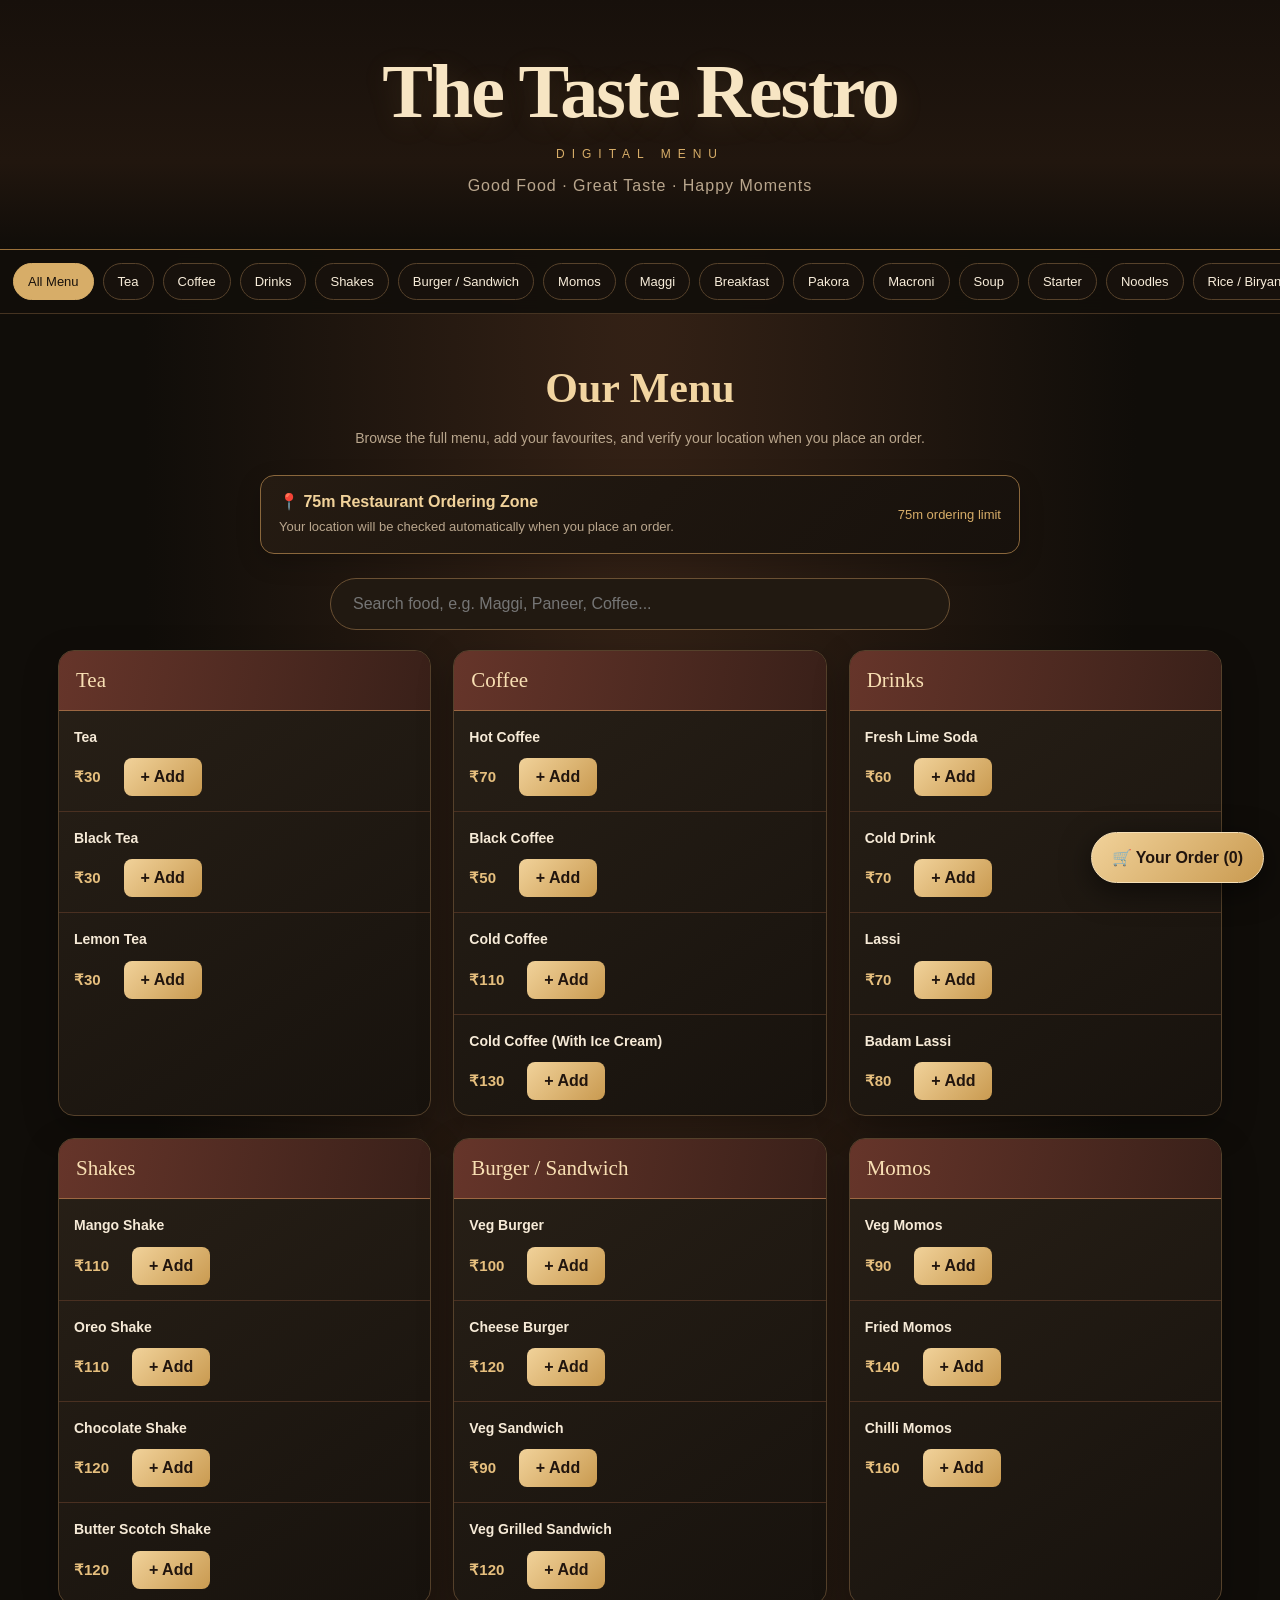
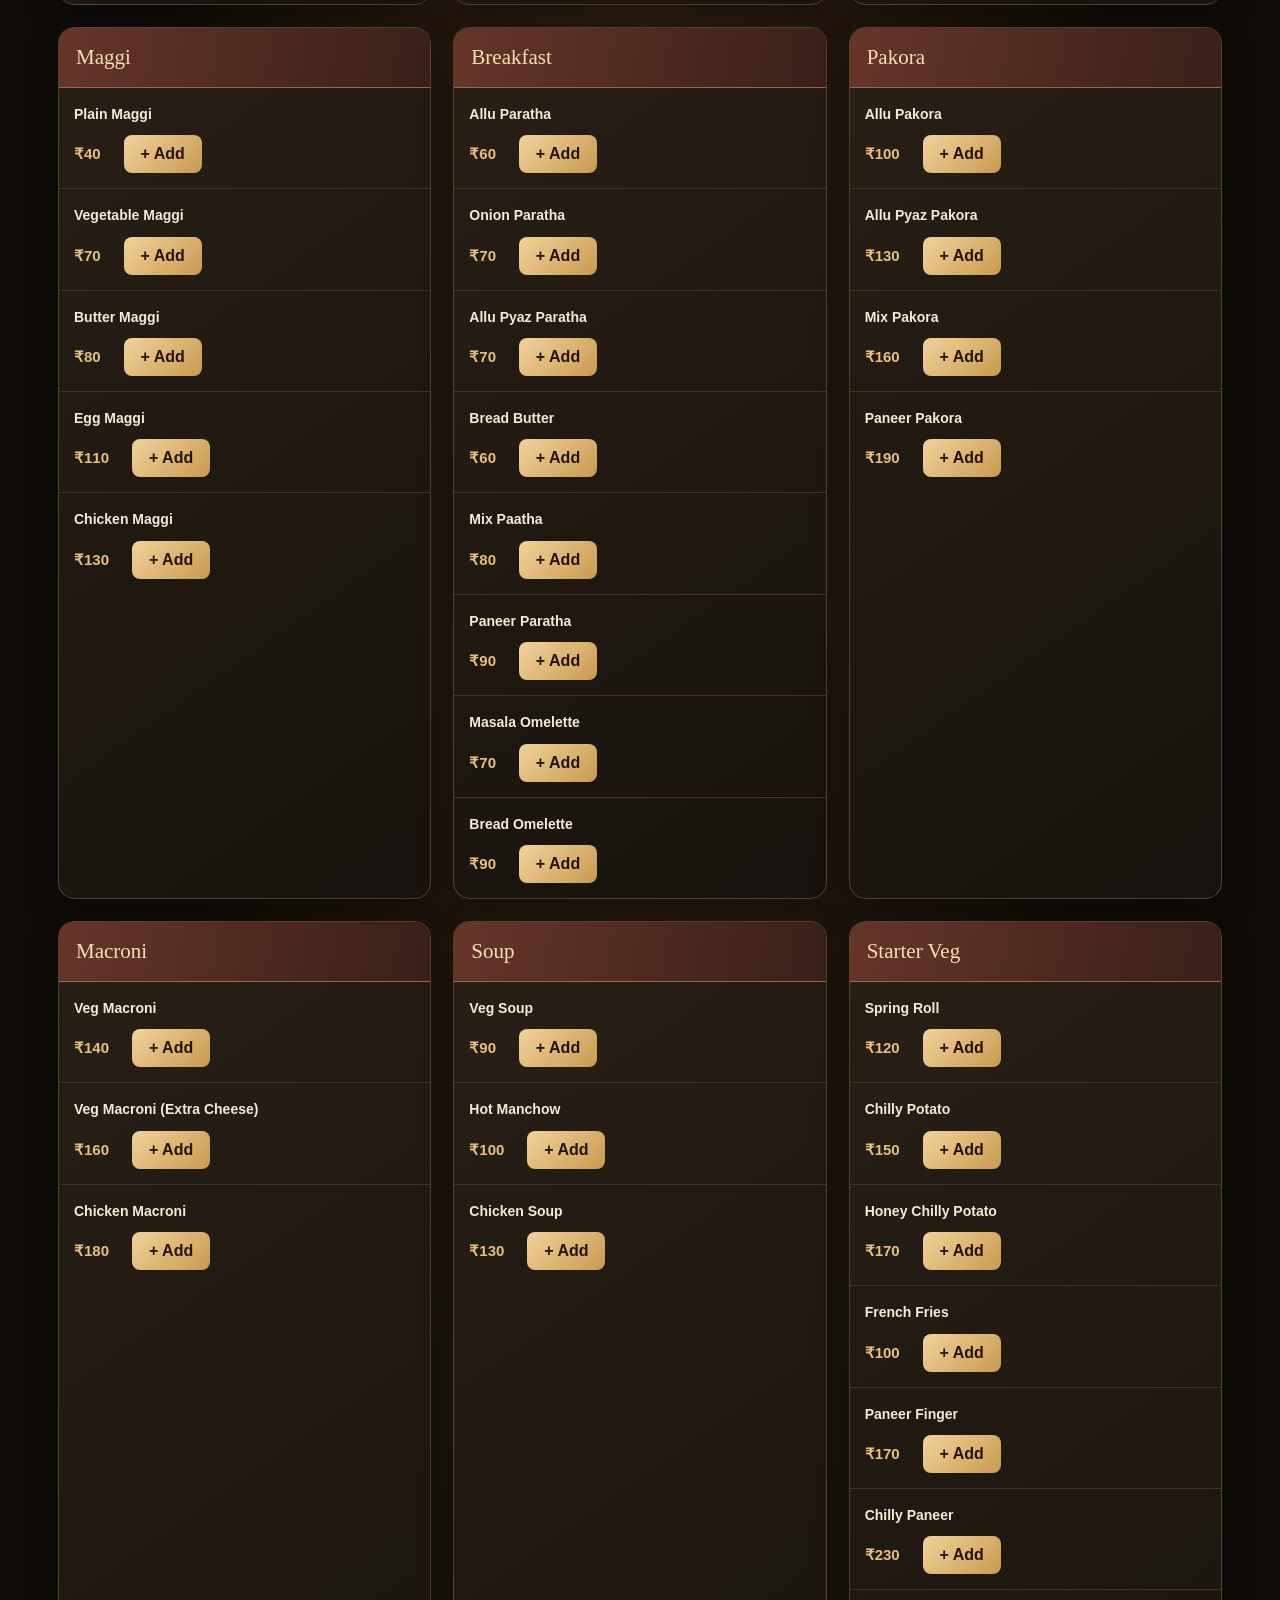
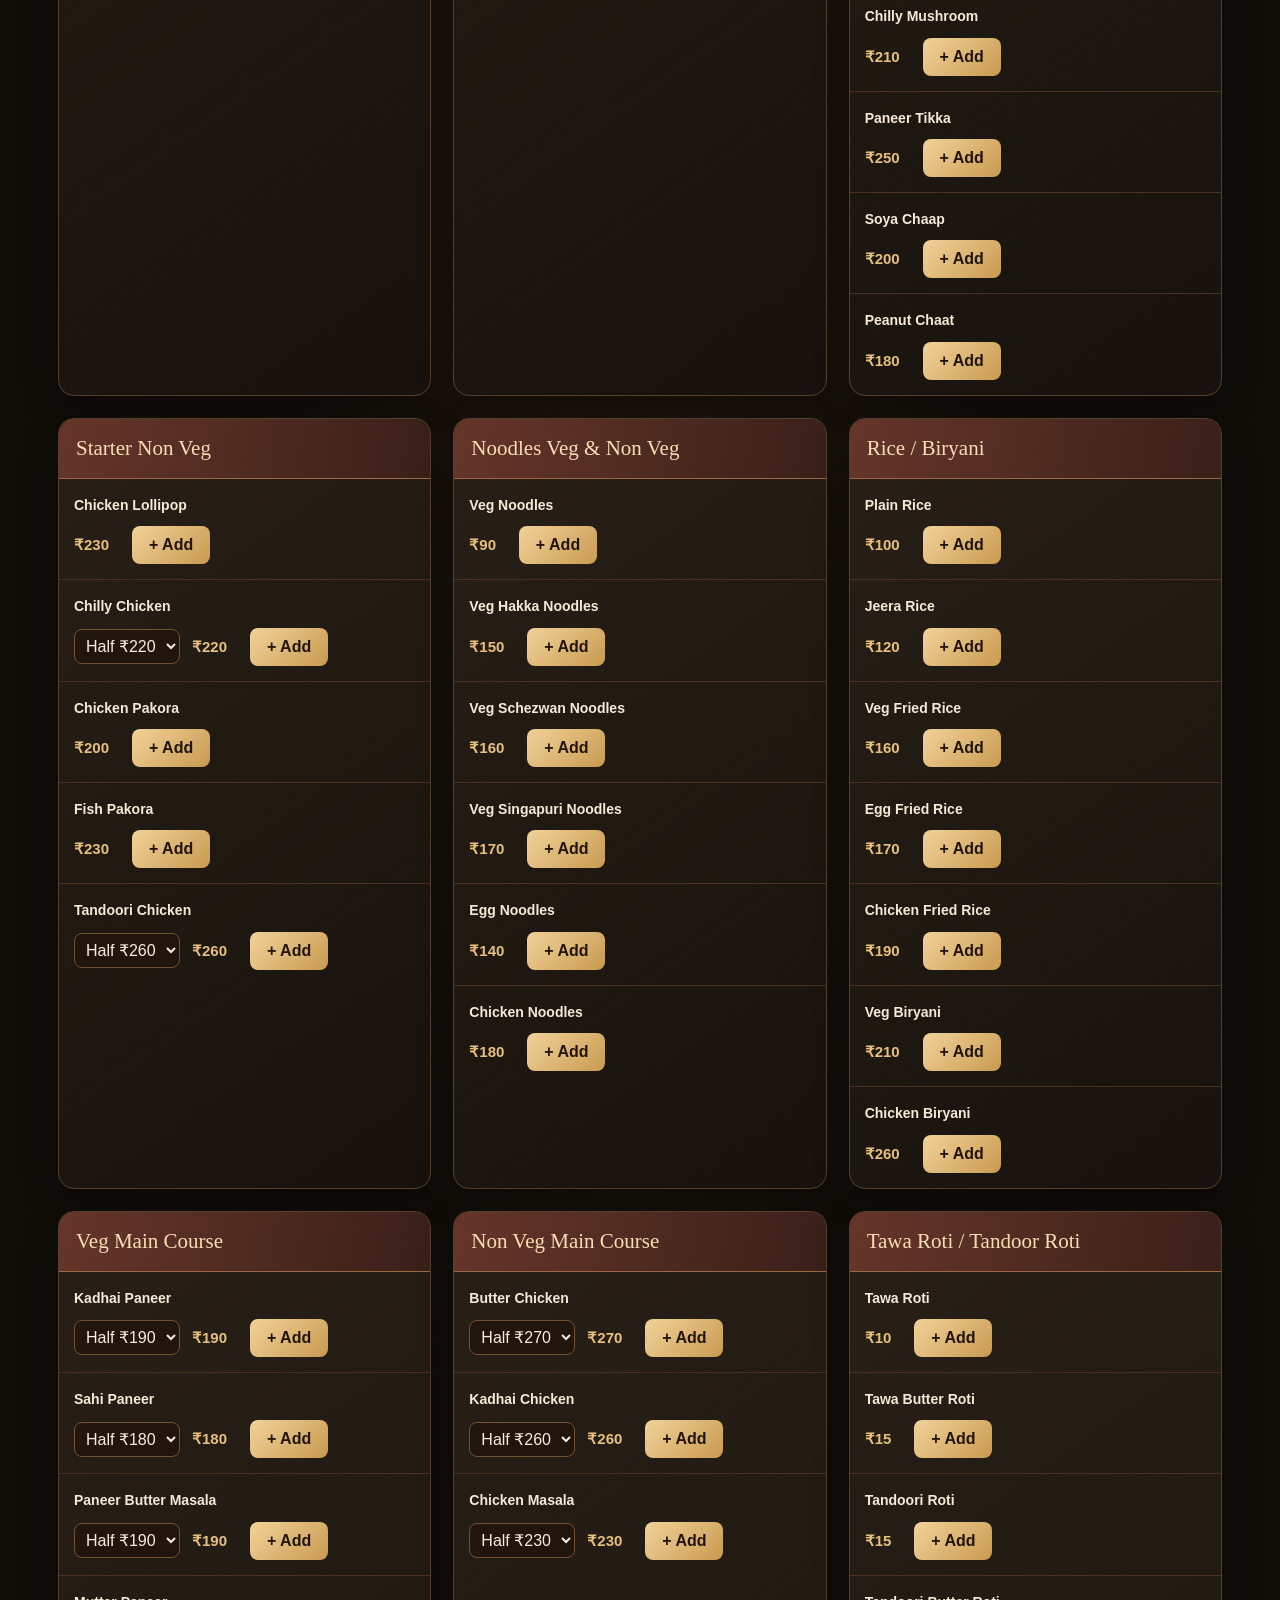
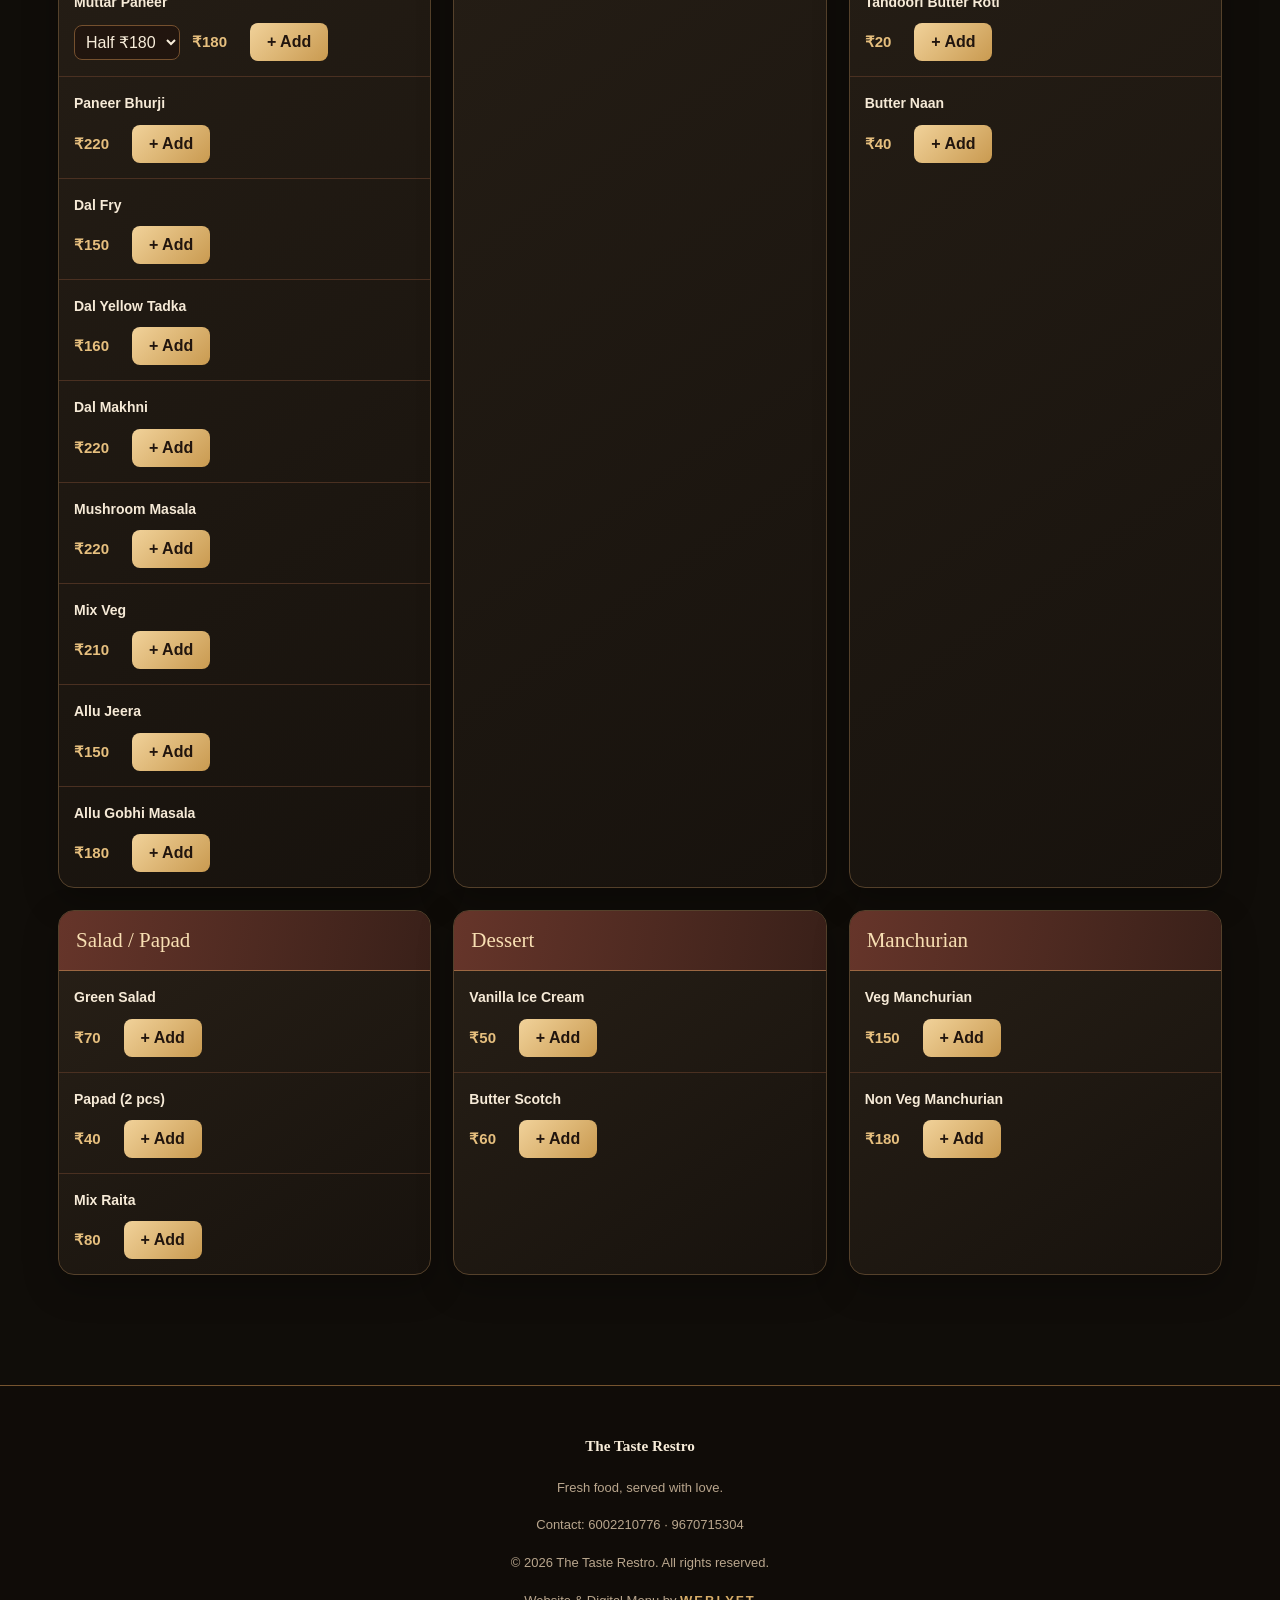
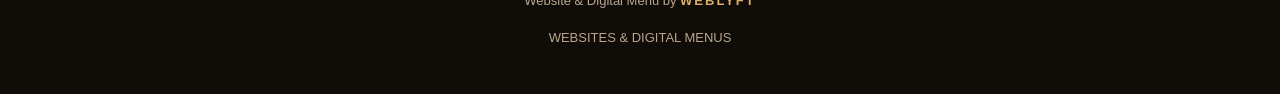
<file: index.html>
<!DOCTYPE html>
<html lang="en">
<head>
<meta charset="UTF-8">
<meta name="viewport" content="width=device-width, initial-scale=1">
<meta name="theme-color" content="#100d09">
<title>The Taste Restro | Digital Menu</title>
<style>
:root{--bg:#100d09;--card:#1c1711;--gold:#d7ad68;--cream:#f8edda;--muted:#b9a68d;--red:#7e3b30;--line:#55412b}
*{box-sizing:border-box}
html{scroll-behavior:smooth}
body{margin:0;background:radial-gradient(ellipse at top,#352216 0%,var(--bg) 55%);color:var(--cream);font-family:"Trebuchet MS",Arial,sans-serif}
button,input,textarea,select{font:inherit}button{cursor:pointer}
header{position:relative;overflow:hidden;text-align:center;padding:48px 18px 38px;background:linear-gradient(180deg,#17100b,#21160e 65%,#100d09);border-bottom:1px solid #9a713b}
.brand{font-family:Georgia,serif;font-size:clamp(40px,8vw,76px);font-weight:bold;letter-spacing:-2px;color:#f7e5c3;text-shadow:0 5px 30px #d7ad6820}
.subtitle{margin-top:12px;color:var(--gold);letter-spacing:7px;font-size:12px}
header p{color:var(--muted);letter-spacing:1px}
.hero-note{display:none;max-width:700px;margin:18px auto 0;padding:10px 14px;border:1px solid #d7ad6877;border-radius:30px;color:#ffe6b2;background:#d7ad6812}
body.diwali .hero-note{display:block}
nav{display:flex;gap:9px;overflow-x:auto;padding:13px;background:#120e0aee;backdrop-filter:blur(16px);position:sticky;top:0;z-index:5;border-bottom:1px solid #453321;scrollbar-width:thin}
nav button{flex-shrink:0;text-decoration:none;color:var(--cream);padding:10px 14px;border:1px solid #57422b;border-radius:30px;font-size:13px;background:#17110c;white-space:nowrap}
nav button:hover,nav button.active{background:var(--gold);color:#17100b;border-color:var(--gold)}
.container{max-width:1200px;margin:auto;padding:28px 18px 110px}
.section-title{text-align:center;color:#f2d5a1;font-family:Georgia,serif;font-size:clamp(29px,5vw,42px);margin:22px 0 6px}
.intro{text-align:center;color:var(--muted);font-size:14px;line-height:1.8;margin-bottom:24px}
.search{display:block;width:100%;max-width:620px;margin:20px auto;padding:16px 22px;border:1px solid #6a5033;border-radius:30px;background:#211911;color:white;outline:none;transition:none}
.search:focus{border-color:var(--gold);box-shadow:0 0 22px #d7ad681a}
.menu-grid{display:grid;grid-template-columns:repeat(auto-fit,minmax(min(100%,290px),1fr));gap:22px}
.menu-card{background:linear-gradient(145deg,#282017,#17120d);border:1px solid var(--line);border-radius:16px;overflow:hidden;box-shadow:0 12px 35px #0004;transition:none;animation:none}
.menu-card:hover{transform:translateY(-4px);border-color:#b68b50}
.menu-heading{background:linear-gradient(100deg,#66352a,#392019);color:#f8dfb3;padding:17px;font-family:Georgia,serif;font-size:21px;border-bottom:1px solid #9c6742}
.menu-item{padding:15px;display:flex;align-items:center;justify-content:space-between;gap:10px;border-bottom:1px solid #4a3021;transition:none}
.menu-item:last-child{border-bottom:0}.menu-item:hover{background:#ffffff06}
.item-name{font-size:14px;font-weight:600;line-height:1.6;color:#f6ead7}
.item-price{color:#e6bf7e;font-weight:bold;font-size:15px;white-space:nowrap}
.item-controls{display:flex;align-items:center;gap:12px;margin-top:10px;flex-wrap:wrap}
.item-controls .add-btn{margin-left:8px;min-width:78px;padding:10px 15px}
.item-price{margin-right:3px}
.menu-item{align-items:flex-start}
.menu-item>div{width:100%}
.item-controls select{background:#21150e;color:var(--cream);border:1px solid #75502e;border-radius:8px;padding:7px}
.add-btn{border:0;border-radius:8px;padding:9px 14px;background:linear-gradient(135deg,#f1d29a,#c99a50);color:#21150e;font-weight:bold;transition:none}
.add-btn:hover{transform:scale(1.04);filter:brightness(1.1)}
.empty{color:var(--muted);text-align:center;padding:25px}
.cart-fab{position:fixed;right:16px;bottom:17px;z-index:8;background:linear-gradient(135deg,#f1d29a,#c99a50);color:#21150e;border:1px solid #f5dfb6;border-radius:30px;padding:15px 20px;font-weight:bold;box-shadow:0 8px 30px #0008;transition:none}
.cart-fab:hover{transform:translateY(-3px)}
.cart-panel{display:none;position:fixed;inset:0;z-index:10;background:#000b;align-items:flex-end;justify-content:center}
.cart-panel.open{display:flex}
.cart{background:linear-gradient(145deg,#261b12,#120e0a);border:1px solid var(--gold);border-radius:18px 18px 0 0;width:100%;max-width:650px;max-height:90vh;overflow:auto;padding:22px;box-shadow:0 -10px 50px #0008}
.cart-top{display:flex;justify-content:space-between;align-items:center}.close-btn{background:none;color:white;border:0;font-size:27px}
.cart-row{display:flex;justify-content:space-between;gap:12px;padding:12px 0;border-bottom:1px solid #493020}
.qty{display:flex;gap:9px;align-items:center}.qty button{border:1px solid #977042;background:#362318;color:white;border-radius:5px;padding:4px 9px}
.field{margin-top:15px}.field label{display:block;color:var(--gold);font-size:13px;margin-bottom:7px}
.field input,.field textarea{width:100%;padding:12px;border-radius:7px;border:1px solid #77512e;background:#302016;color:white}
.field textarea{resize:vertical}.total{font-size:23px;color:var(--gold);font-weight:bold;margin:20px 0}
.checkout{width:100%;padding:15px;border:0;border-radius:10px;background:linear-gradient(135deg,#f1d29a,#c99a50);color:#21150e;font-weight:bold}
.checkout:hover{filter:brightness(1.1)}.clear-btn{background:none;color:#e6b7a4;border:0;padding:12px}
footer{border-top:1px solid #76542f;text-align:center;padding:30px 15px;color:var(--muted);font-size:13px;background:#100c08;line-height:1.9}
footer strong{color:var(--gold);letter-spacing:2px}
.geo-box{max-width:760px;margin:18px auto 24px;padding:16px 18px;display:flex;align-items:center;justify-content:space-between;gap:16px;background:linear-gradient(135deg,#251b12,#17110c);border:1px solid #8a673c;border-radius:14px;box-shadow:0 8px 24px #0003}
.geo-box strong{color:#f1d29a}.geo-box p{margin:6px 0 0;color:var(--muted);font-size:13px;line-height:1.5}
.geo-box.verified{border-color:#659a70}.geo-box.blocked{border-color:#a85a4d}.geo-box.verified strong{color:#a8d5a8}
to{opacity:1;transform:translateY(0)}}
}
@media(max-width:600px){
  .geo-box{align-items:flex-start;flex-direction:column;margin:10px auto 14px;padding:12px}
  .geo-box .add-btn{width:100%}
  header{padding:22px 12px 17px}
  .brand{font-size:clamp(34px,9vw,52px);letter-spacing:-1px}
  .subtitle{margin-top:8px;letter-spacing:4px}
  header p{margin:9px 0;font-size:13px}
  .hero-note{margin-top:10px;padding:8px;font-size:13px}
  nav{padding:9px;gap:7px}
  nav a{padding:8px 11px;font-size:12px}
  .container{padding:10px 12px 100px}
  .section-title{margin:12px 0 4px;font-size:30px}
  .intro{margin:0 0 12px;font-size:13px}
  .search{margin:12px auto;padding:13px 16px}
  .menu-grid{gap:13px;min-height:120px}.menu-card{align-self:start}
  .menu-card{border-radius:13px}
}
</style>
</head>
<body>
<header>
  <div class="brand">The Taste Restro</div>
  <div class="subtitle">DIGITAL MENU</div>
  <p>Good Food · Great Taste · Happy Moments</p>
</header>

<nav id="categoryNav" aria-label="Menu categories">
  <button type="button" class="active" data-filter="all">All Menu</button>
  <button type="button" data-filter="Tea">Tea</button><button type="button" data-filter="Coffee">Coffee</button>
  <button type="button" data-filter="Drinks">Drinks</button><button type="button" data-filter="Shakes">Shakes</button>
  <button type="button" data-filter="Snacks">Burger / Sandwich</button><button type="button" data-filter="Momos">Momos</button>
  <button type="button" data-filter="Maggi">Maggi</button><button type="button" data-filter="Breakfast">Breakfast</button>
  <button type="button" data-filter="Pakora">Pakora</button><button type="button" data-filter="Macroni">Macroni</button>
  <button type="button" data-filter="Soup">Soup</button><button type="button" data-filter="Starter">Starter</button>
  <button type="button" data-filter="Noodles">Noodles</button><button type="button" data-filter="Rice">Rice / Biryani</button>
  <button type="button" data-filter="MainCourse">Veg Main Course</button><button type="button" data-filter="NonVeg">Non Veg Main Course</button>
  <button type="button" data-filter="Bread">Roti / Naan</button><button type="button" data-filter="Salad">Salad / Papad</button>
  <button type="button" data-filter="Dessert">Dessert</button><button type="button" data-filter="Manchurian">Manchurian</button>
</nav>

<main class="container" id="menu">
  <h2 class="section-title">Our Menu</h2>
  <p class="intro">Browse the full menu, add your favourites, and verify your location when you place an order.</p>
  <section class="geo-box" aria-live="polite">
    <div><strong>📍 75m Restaurant Ordering Zone</strong>
    <p id="geoStatus">Your location will be checked automatically when you place an order.</p></div>
    <span style="color:var(--gold);font-size:13px">75m ordering limit</span>
  </section>
  <input class="search" id="search" type="search" placeholder="Search food, e.g. Maggi, Paneer, Coffee..." aria-label="Search menu">
  <div class="menu-grid" id="menuGrid"></div>
</main>

<button class="cart-fab" onclick="openCart()">🛒 Your Order (<span id="cartCount">0</span>)</button>
<div class="cart-panel" id="cartPanel" onclick="outsideClose(event)">
  <section class="cart">
    <div class="cart-top"><h2 style="color:var(--gold)">Your Order</h2><button class="close-btn" onclick="closeCart()" aria-label="Close cart">×</button></div>
    <div id="cartItems"></div><div class="total">Total: ₹<span id="total">0</span></div>
    <div class="field"><label for="table">Table Number</label><input id="table" placeholder="e.g. Table 5"></div>
    <div class="field"><label for="customer">Customer Name (optional)</label><input id="customer" placeholder="Enter your name"></div>
    <div class="field"><label for="notes">Special Instructions (optional)</label><textarea id="notes" rows="3" placeholder="Less spicy, no onion..."></textarea></div>
    <button class="checkout" onclick="placeOrder()">PLACE ORDER</button>
    <button class="clear-btn" onclick="clearCart()">Clear Order</button>
  </section>
</div>

<footer>
  <h3 style="font-family:Georgia,serif;color:var(--cream)">The Taste Restro</h3>
  <p>Fresh food, served with love.</p><p>Contact: 6002210776 · 9670715304</p>
  <p>© <span id="year"></span> The Taste Restro. All rights reserved.</p>
  <p>Website & Digital Menu by <strong>WEBLYFT</strong></p><p>WEBSITES & DIGITAL MENUS</p>
</footer>

<script>
const menu = [
{name:"Tea",id:"Tea",items:[["Tea",30],["Black Tea",30],["Lemon Tea",30]]},
{name:"Coffee",id:"Coffee",items:[["Hot Coffee",70],["Black Coffee",50],["Cold Coffee",110],["Cold Coffee (With Ice Cream)",130]]},
{name:"Drinks",id:"Drinks",items:[["Fresh Lime Soda",60],["Cold Drink",70],["Lassi",70],["Badam Lassi",80]]},
{name:"Shakes",id:"Shakes",items:[["Mango Shake",110],["Oreo Shake",110],["Chocolate Shake",120],["Butter Scotch Shake",120]]},
{name:"Burger / Sandwich",id:"Snacks",items:[["Veg Burger",100],["Cheese Burger",120],["Veg Sandwich",90],["Veg Grilled Sandwich",120]]},
{name:"Momos",id:"Momos",items:[["Veg Momos",90],["Fried Momos",140],["Chilli Momos",160]]},
{name:"Maggi",id:"Maggi",items:[["Plain Maggi",40],["Vegetable Maggi",70],["Butter Maggi",80],["Egg Maggi",110],["Chicken Maggi",130]]},
{name:"Breakfast",id:"Breakfast",items:[["Allu Paratha",60],["Onion Paratha",70],["Allu Pyaz Paratha",70],["Bread Butter",60],["Mix Paatha",80],["Paneer Paratha",90],["Masala Omelette",70],["Bread Omelette",90]]},
{name:"Pakora",id:"Pakora",items:[["Allu Pakora",100],["Allu Pyaz Pakora",130],["Mix Pakora",160],["Paneer Pakora",190]]},
{name:"Macroni",id:"Macroni",items:[["Veg Macroni",140],["Veg Macroni (Extra Cheese)",160],["Chicken Macroni",180]]},
{name:"Soup",id:"Soup",items:[["Veg Soup",90],["Hot Manchow",100],["Chicken Soup",130]]},
{name:"Starter Veg",id:"StarterVeg",items:[["Spring Roll",120],["Chilly Potato",150],["Honey Chilly Potato",170],["French Fries",100],["Paneer Finger",170],["Chilly Paneer",230],["Chilly Mushroom",210],["Paneer Tikka",250],["Soya Chaap",200],["Peanut Chaat",180]]},
{name:"Starter Non Veg",id:"StarterNonVeg",items:[["Chicken Lollipop",230],["Chilly Chicken",220,300],["Chicken Pakora",200],["Fish Pakora",230],["Tandoori Chicken",260,370]]},
{name:"Noodles Veg & Non Veg",id:"Noodles",items:[["Veg Noodles",90],["Veg Hakka Noodles",150],["Veg Schezwan Noodles",160],["Veg Singapuri Noodles",170],["Egg Noodles",140],["Chicken Noodles",180]]},
{name:"Rice / Biryani",id:"Rice",items:[["Plain Rice",100],["Jeera Rice",120],["Veg Fried Rice",160],["Egg Fried Rice",170],["Chicken Fried Rice",190],["Veg Biryani",210],["Chicken Biryani",260]]},
{name:"Veg Main Course",id:"MainCourse",items:[["Kadhai Paneer",190,270],["Sahi Paneer",180,260],["Paneer Butter Masala",190,270],["Muttar Paneer",180,260],["Paneer Bhurji",220],["Dal Fry",150],["Dal Yellow Tadka",160],["Dal Makhni",220],["Mushroom Masala",220],["Mix Veg",210],["Allu Jeera",150],["Allu Gobhi Masala",180]]},
{name:"Non Veg Main Course",id:"NonVeg",items:[["Butter Chicken",270,370],["Kadhai Chicken",260,360],["Chicken Masala",230,350]]},
{name:"Tawa Roti / Tandoor Roti",id:"Bread",items:[["Tawa Roti",10],["Tawa Butter Roti",15],["Tandoori Roti",15],["Tandoori Butter Roti",20],["Butter Naan",40]]},
{name:"Salad / Papad",id:"Salad",items:[["Green Salad",70],["Papad (2 pcs)",40],["Mix Raita",80]]},
{name:"Dessert",id:"Dessert",items:[["Vanilla Ice Cream",50],["Butter Scotch",60]]},
{name:"Manchurian",id:"Manchurian",items:[["Veg Manchurian",150],["Non Veg Manchurian",180]]}
];

let cart=[];
let locationVerified=false;
const RESTAURANT_LAT=30.2592757;
const RESTAURANT_LON=78.1492988;
const ORDER_RADIUS_METRES=75;
const grid=document.getElementById("menuGrid");

function distanceMetres(lat1,lon1,lat2,lon2){
  const R=6371000, rad=d=>d*Math.PI/180;
  const dLat=rad(lat2-lat1), dLon=rad(lon2-lon1);
  const a=Math.sin(dLat/2)**2+Math.cos(rad(lat1))*Math.cos(rad(lat2))*Math.sin(dLon/2)**2;
  return 2*R*Math.atan2(Math.sqrt(a),Math.sqrt(1-a));
}
let selectedCategory="all";
function categoryMatches(category, filter){
  if(filter==="all") return true;
  if(filter==="Starter") return category.id==="StarterVeg" || category.id==="StarterNonVeg";
  return category.id===filter;
}
function renderMenu(filter=""){
  grid.innerHTML="";let shown=0;
  menu.forEach(category=>{
    if(!categoryMatches(category, selectedCategory)) return;
    const items=category.items.filter(item=>(category.name+" "+item[0]).toLowerCase().includes(filter.toLowerCase()));
    if(!items.length)return;shown++;
    const card=document.createElement("section");card.className="menu-card";card.id=category.id;
    const heading=document.createElement("div");heading.className="menu-heading";heading.textContent=category.name;card.appendChild(heading);
    items.forEach(item=>{
      const row=document.createElement("div");row.className="menu-item";
      const left=document.createElement("div");const name=document.createElement("div");name.className="item-name";name.textContent=item[0];left.appendChild(name);
      const controls=document.createElement("div");controls.className="item-controls";
      let variant="";
      if(item.length===3){
        const select=document.createElement("select");
        select.innerHTML=`<option value="0">Half ₹${item[1]}</option><option value="1">Full ₹${item[2]}</option>`;
        controls.appendChild(select);variant="Half";
      }
      const priceText=document.createElement("span");priceText.className="item-price";priceText.textContent="₹"+item[1];
      if(item.length===3)controls.querySelector("select").addEventListener("change",e=>priceText.textContent="₹"+item[Number(e.target.value)+1]);
      const add=document.createElement("button");add.className="add-btn";add.textContent="+ Add";
      add.onclick=()=>{
        const sel=controls.querySelector("select");
        const idx=sel?Number(sel.value)+1:1;
        addItem(item[0],item[idx],sel?(sel.value==="0"?"Half":"Full"):"");
      };
      controls.append(priceText,add);left.appendChild(controls);row.appendChild(left);card.appendChild(row);
    });
    grid.appendChild(card);
  });
  if(!shown)grid.innerHTML='<p class="empty">No matching items found in this category.</p>';
}
document.getElementById("categoryNav").addEventListener("click",event=>{
  const button=event.target.closest("button[data-filter]");if(!button)return;
  selectedCategory=button.dataset.filter;
  document.querySelectorAll("#categoryNav button").forEach(b=>b.classList.toggle("active",b===button));
  renderMenu(document.getElementById("search").value.trim());
});
document.getElementById("search").addEventListener("input",event=>renderMenu(event.target.value.trim()));

function addItem(name,price,variant=""){
  const key=name+"|"+variant;const existing=cart.find(i=>i.key===key);
  if(existing)existing.qty++;else cart.push({key,name,price,variant,qty:1});renderCart();
}
function renderCart(){
  const box=document.getElementById("cartItems");box.innerHTML="";let count=0,total=0;
  if(!cart.length)box.innerHTML='<p class="empty">Your cart is empty. Add something delicious!</p>';
  cart.forEach(item=>{
    count+=item.qty;total+=item.price*item.qty;
    const row=document.createElement("div");row.className="cart-row";
    const details=document.createElement("div");const title=document.createElement("strong");
    title.textContent=item.name+(item.variant?" ("+item.variant+")":"");
    const amount=document.createElement("div");amount.style.color="var(--gold)";amount.style.marginTop="5px";amount.textContent="₹"+item.price+" × "+item.qty;details.append(title,amount);
    const qty=document.createElement("div");qty.className="qty";
    const minus=document.createElement("button");minus.textContent="−";minus.onclick=()=>changeQty(item.key,-1);
    const number=document.createElement("span");number.textContent=item.qty;
    const plus=document.createElement("button");plus.textContent="+";plus.onclick=()=>changeQty(item.key,1);
    qty.append(minus,number,plus);row.append(details,qty);box.appendChild(row);
  });
  document.getElementById("cartCount").textContent=count;document.getElementById("total").textContent=total;
}
function changeQty(key,change){const item=cart.find(i=>i.key===key);if(!item)return;item.qty+=change;if(item.qty<=0)cart=cart.filter(i=>i.key!==key);renderCart()}
function openCart(){document.getElementById("cartPanel").classList.add("open")}
function closeCart(){document.getElementById("cartPanel").classList.remove("open")}
function outsideClose(e){if(e.target.id==="cartPanel")closeCart()}
function clearCart(){cart=[];renderCart()}
function placeOrder(){
  if(!cart.length){
    alert("Please add at least one item to your order.");
    return;
  }

  const table=document.getElementById("table").value.trim();
  const customer=document.getElementById("customer").value.trim();
  const notes=document.getElementById("notes").value.trim();
  if(!table){
    alert("Please enter your table number.");
    document.getElementById("table").focus();
    return;
  }

  if(!navigator.geolocation){
    alert("This browser does not support location verification. Please use a modern browser over HTTPS.");
    return;
  }

  const checkoutButton=document.querySelector(".checkout");
  checkoutButton.disabled=true;
  checkoutButton.textContent="VERIFYING LOCATION…";

  navigator.geolocation.getCurrentPosition(position=>{
    const distance=distanceMetres(
      position.coords.latitude, position.coords.longitude,
      RESTAURANT_LAT, RESTAURANT_LON
    );
    const accuracy=position.coords.accuracy||9999;
    if(distance>ORDER_RADIUS_METRES){
      locationVerified=false;
      checkoutButton.disabled=false;
      checkoutButton.textContent="PLACE ORDER";
      alert("You're about "+Math.round(distance)+" metres away. Orders can only be placed within 75 metres of The Taste Restro.");
      return;
    }
    if(accuracy>60){
      locationVerified=false;
      checkoutButton.disabled=false;
      checkoutButton.textContent="PLACE ORDER";
      alert("Your location accuracy is too low (±"+Math.round(accuracy)+"m). Please enable precise location and try again.");
      return;
    }

    locationVerified=true;
    const total=cart.reduce((sum,i)=>sum+i.price*i.qty,0);
    const lines=cart.map(i=>`${i.name}${i.variant?" ("+i.variant+")":""} x ${i.qty} = ₹${i.price*i.qty}`);
    const message=[
      "THE TASTE RESTRO - NEW ORDER",
      "--------------------------",
      "Order items:",
      ...lines,
      "--------------------------",
      "Total: ₹"+total,
      "Table: "+table,
      customer?"Customer: "+customer:"",
      notes?"Special instructions: "+notes:"",
      "Distance from restaurant: "+Math.round(distance)+" metres",
      "Please confirm this order."
    ].filter(Boolean).join("\\n");

    checkoutButton.disabled=false;
    checkoutButton.textContent="PLACE ORDER";
    const phone="919870715304"; // Verify the restaurant WhatsApp number before publishing.
    window.open("https://wa.me/"+phone+"?text="+encodeURIComponent(message),"_blank","noopener,noreferrer");
  },error=>{
    checkoutButton.disabled=false;
    checkoutButton.textContent="PLACE ORDER";
    const messages={
      1:"Location permission was denied. Please allow location access in your browser settings to place an order.",
      2:"Your location is unavailable. Turn on device location services and try again.",
      3:"Location check timed out. Please try again."
    };
    alert(messages[error.code]||"Could not verify your location. Please try again.");
  },{enableHighAccuracy:true,timeout:15000,maximumAge:0});
}

document.getElementById("search").addEventListener("input",e=>renderMenu(e.target.value));
document.getElementById("year").textContent=new Date().getFullYear();



renderMenu();renderCart();document.getElementById("year").textContent=new Date().getFullYear();
</script>
</body>
</html>
</file>
